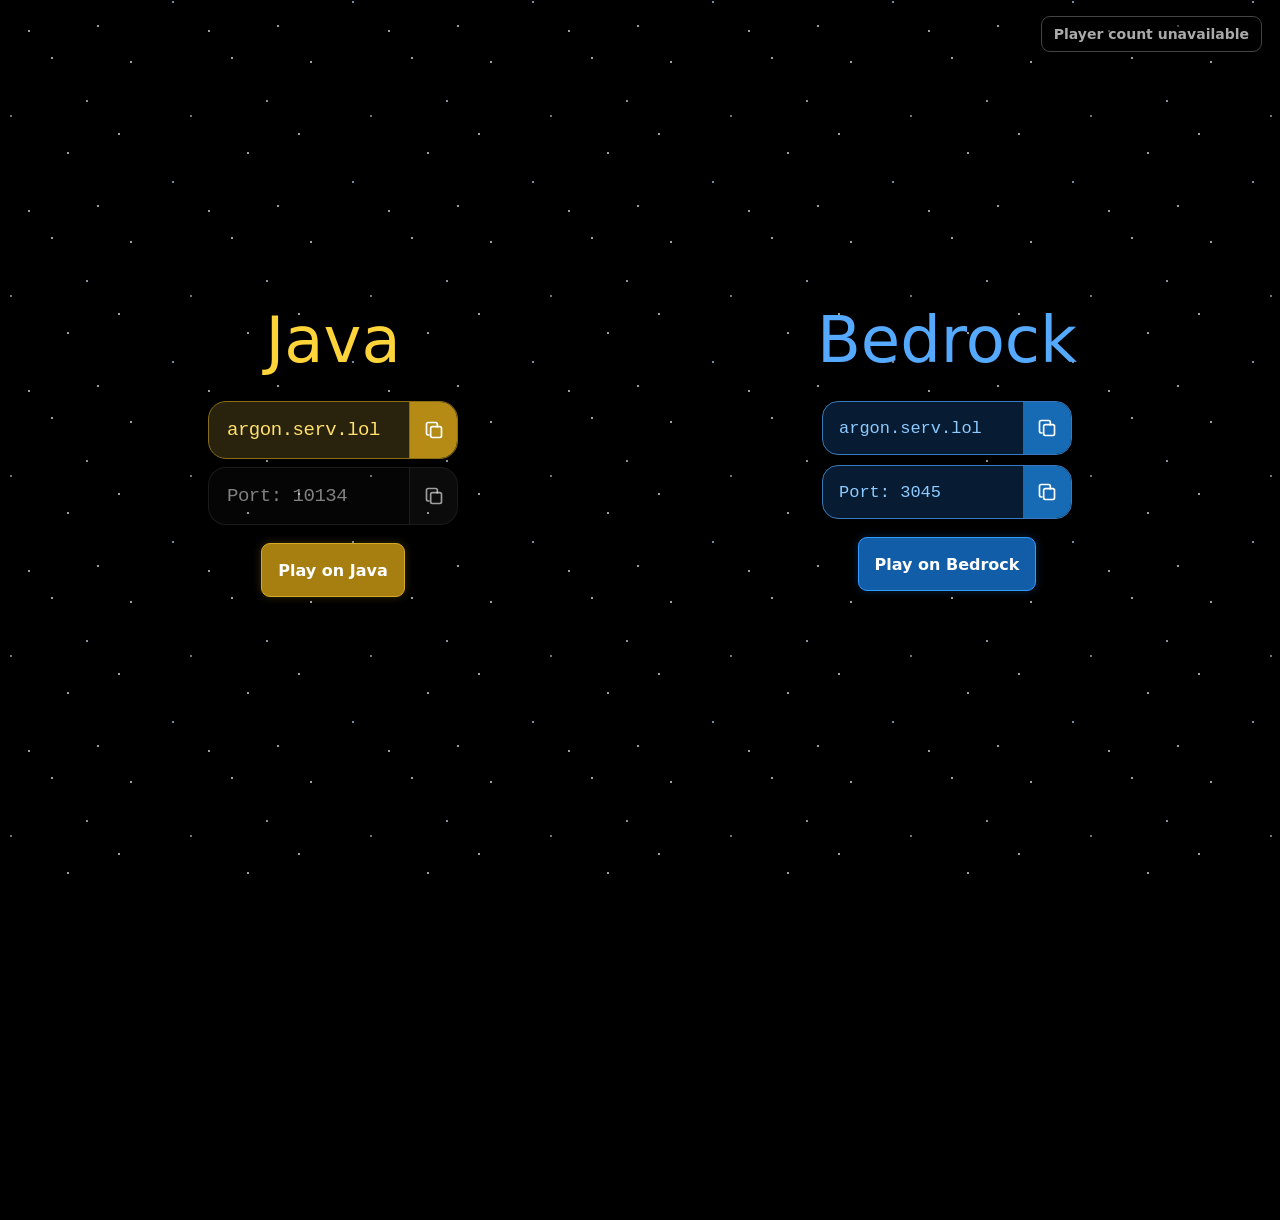
<file: index.html>
<!doctype html>
<html lang="en"><head><meta charset="utf-8"><meta name="viewport" content="width=device-width, initial-scale=1"><meta name="theme-color" content="#252525"><meta name="description" content="Connect to the argon minecraft server on java or bedrock."><title>argon — minecraft server</title><link rel="stylesheet" href="styles.css?v=13"></head><body>
<button id="player-count" type="button" aria-haspopup="dialog" aria-controls="players-panel" aria-expanded="false">… players online</button>
<section id="players-panel" role="region" aria-label="Online players" aria-hidden="true"><header><strong>Players online</strong><div class="players-header-actions"><button id="players-refresh" type="button" aria-label="Refresh player list" title="Refresh">↻</button><button id="players-close" type="button" aria-label="Close player list">×</button></div></header><div id="players-list"><p class="players-empty">Loading players…</p></div></section>

<main>
<section class="servers" aria-label="server addresses"><div class="server java"><h2>Java</h2><button class="copy-unit address java-copy" type="button" data-copy="argon.serv.lol" aria-label="Copy Java server address"><span class="java-copy__text">argon.serv.lol</span><span class="java-copy__icon" aria-hidden="true"><svg viewBox="0 0 24 24" width="20" height="20" fill="none" stroke="currentColor" stroke-width="2" stroke-linecap="round" stroke-linejoin="round"><rect x="8" y="8" width="13" height="13" rx="2"/><path d="M16 8V5a2 2 0 0 0-2-2H5a2 2 0 0 0-2 2v11a2 2 0 0 0 2 2h1"/></svg></span></button><button class="copy-unit port java-copy" type="button" data-copy="10134" aria-label="Copy Java port"><span class="java-copy__text">Port: 10134</span><span class="port-info" aria-hidden="true">You don’t need the port for Java!</span><span class="java-copy__icon" aria-hidden="true"><svg viewBox="0 0 24 24" width="20" height="20" fill="none" stroke="currentColor" stroke-width="2" stroke-linecap="round" stroke-linejoin="round"><rect x="8" y="8" width="13" height="13" rx="2"/><path d="M16 8V5a2 2 0 0 0-2-2H5a2 2 0 0 0-2 2v11a2 2 0 0 0 2 2h1"/></svg></span></button><a class="launch java-launch" href="minecraft://">Play on Java</a></div>
<div class="server bedrock"><h2>Bedrock</h2><div class="bedrock-details"><button class="copy-unit address bedrock-copy" type="button" data-copy="argon.serv.lol"><span class="copy-label">argon.serv.lol</span><span class="copy-icon" aria-hidden="true"><svg viewBox="0 0 24 24" width="20" height="20" fill="none" stroke="currentColor" stroke-width="2" stroke-linecap="round" stroke-linejoin="round"><rect x="8" y="8" width="13" height="13" rx="2"/><path d="M16 8V5a2 2 0 0 0-2-2H5a2 2 0 0 0-2 2v11a2 2 0 0 0 2 2h1"/></svg></span></button><button class="copy-unit port bedrock-copy" type="button" data-copy="3045"><span class="copy-label">Port: 3045</span><span class="copy-icon" aria-hidden="true"><svg viewBox="0 0 24 24" width="20" height="20" fill="none" stroke="currentColor" stroke-width="2" stroke-linecap="round" stroke-linejoin="round"><rect x="8" y="8" width="13" height="13" rx="2"/><path d="M16 8V5a2 2 0 0 0-2-2H5a2 2 0 0 0-2 2v11a2 2 0 0 0 2 2h1"/></svg></span></button></div><a class="launch" href="minecraft://?addExternalServer=argon,argon.serv.lol:3045">Play on Bedrock</a></div></section></main>
<script src="script.js?v=12" defer></script></body></html>
</file>
<file: styles.css>
:root{color-scheme:dark;--bg:#252525;--text:#f2f2f2;--muted:#a3a3a3;--border:#444}
*{box-sizing:border-box}html,body{margin:0;min-height:100%;height:100%;overflow:hidden}
body{min-height:100vh;height:100vh;background:var(--bg);color:var(--text);font-family:Inter,system-ui,sans-serif;padding:24px;overflow:hidden}
main{width:100%;height:calc(100vh - 48px);min-height:0;margin:0 auto;display:flex;align-items:center;justify-content:center}
 .servers{width:min(100%,1100px);margin:0 auto;}
[hidden]{display:none!important}
.servers{display:grid;grid-template-columns:repeat(2,minmax(0,1fr));gap:clamp(60px,10vw,140px);text-align:center}
h2{font-size:clamp(42px,6vw,64px);font-weight:500;margin:0 0 24px}
.java h2{color:#ffd43b}.bedrock h2{color:#55aaff}
.copy-unit,.launch{display:inline-flex;align-items:center;justify-content:center;min-height:54px;padding:12px 16px;border-radius:9px;border:1px solid #505050;background:#303030;color:var(--text);font:inherit;text-decoration:none;cursor:pointer}
.address,.port{font-family:ui-monospace,Menlo,monospace;font-size:clamp(16px,2.5vw,23px)}
.bedrock-details{display:flex;flex-direction:column;align-items:center;gap:10px}
.bedrock .address,.bedrock .port{border-color:#3979b8}
.launch{margin:18px auto 0;display:flex;width:max-content;background:#125da8;color:#fff;border-color:#369bff;box-shadow:0 0 14px #168bff77;font-weight:650}
.launch:hover{background:#0878d1;box-shadow:0 0 20px #168bffbb}
#toast{position:fixed;top:20px;right:20px;padding:12px 18px;border:1px solid var(--border);border-radius:9px;background:#303030;opacity:0;pointer-events:none;z-index:20}
#toast.show{opacity:1}
.apply-fab{position:fixed;left:24px;bottom:24px;width:62px;height:62px;border:1px solid #369bff;border-radius:50%;background:#125da8;color:#fff;font-size:35px;line-height:1;cursor:pointer;box-shadow:0 0 18px #168bff66;transition:transform .2s,box-shadow .2s;z-index:30}
body.form-open .apply-fab{visibility:hidden;pointer-events:none}
.apply-fab:hover{transform:scale(1.08);box-shadow:0 0 25px #168bff99}
.apply-overlay{position:fixed;inset:0;display:flex;align-items:flex-end;justify-content:flex-start;padding:24px;background:#0008;opacity:0;visibility:hidden;pointer-events:none;transition:opacity .25s,visibility .25s;z-index:25}
.apply-overlay.open{opacity:1;visibility:visible;pointer-events:auto}
.apply-panel{position:relative;width:min(440px,100%);max-height:calc(100vh - 48px);overflow:auto;padding:30px;border:1px solid #4b4b4b;border-radius:18px;background:#2b2b2b;box-shadow:0 18px 60px #0008;transform:translateY(35px) scale(.96);transform-origin:bottom left;opacity:0;transition:transform .32s cubic-bezier(.2,.8,.2,1),opacity .25s}
.apply-overlay.open .apply-panel{transform:translateY(0) scale(1);opacity:1}
.apply-panel h1{font-size:30px;font-weight:550;margin:0 0 8px}
.apply-panel .intro{color:#aaa;margin:0 0 24px}
.apply-close{position:absolute;right:14px;top:12px;width:34px;height:34px;border:0;border-radius:50%;background:#3b3b3b;color:#ddd;font-size:25px;cursor:pointer}
.application-form{display:grid;gap:16px}
.application-form label{display:grid;gap:8px;color:#ddd;font-size:14px}
.application-form input,.application-form textarea,.application-form select{width:100%;padding:12px;border:1px solid #505050;border-radius:8px;background:#202020;color:#f2f2f2;font:inherit}
.application-form button{border:1px solid #369bff;border-radius:8px;padding:13px;background:#125da8;color:white;font:inherit;font-weight:650;cursor:pointer}
.application-form button:hover{background:#0878d1}
.optional{color:#999;font-weight:400}
@media(max-width:560px){.servers{grid-template-columns:1fr;gap:48px}h2{font-size:46px}.apply-fab{left:18px;bottom:18px}.apply-overlay{padding:12px}.apply-panel{max-height:calc(100vh - 24px);padding:24px}}
@media(prefers-reduced-motion:reduce){.apply-panel,.apply-overlay,.apply-fab{transition:none}}

.back-argonplat{position:fixed;top:18px;right:20px;z-index:10;padding:10px 14px;border:1px solid #505050;border-radius:9px;background:#303030;color:#ddd;font-size:14px;text-decoration:none;transition:background .2s,border-color .2s}\n.back-argonplat:hover{background:#3b3b3b;border-color:#666}\n
.useless-button{position:fixed;top:20px;left:20px;z-index:10;width:48px;height:48px;display:flex;align-items:center;justify-content:center;border:1px solid #555;border-radius:50%;background:#303030;color:#f2f2f2;font-size:24px;font-weight:700;text-decoration:none;box-shadow:0 0 0 rgba(0,0,0,0);transition:transform .22s ease,background .22s ease,border-color .22s ease,box-shadow .22s ease,color .22s ease}\n.useless-button:hover{transform:rotate(12deg) scale(1.12);background:#125da8;border-color:#369bff;color:#fff;box-shadow:0 0 20px #168bff88}\n.useless-button:active{transform:scale(.96)}\n

/* Deep-space background with continuously drifting, twinkling stars */
:root{--bg:#000}
body{background:#000;isolation:isolate}
/* Lightweight animated starfield: one oversized repeating layer.
   The movement ends after exactly one tile, so the loop is seamless.
   Only transform and opacity animate; there are no filters or per-star elements. */
body::before{
  content:"";
  position:fixed;
  inset:-320px;
  z-index:-1;
  pointer-events:none;
  background-repeat:repeat;
  background-size:320px 320px;
  background-image:
    radial-gradient(1px 1px at 22px 34px,#ffffff 98%,transparent),
    radial-gradient(1px 1px at 91px 82px,#dbeafe 98%,transparent),
    radial-gradient(1.5px 1.5px at 176px 28px,#ffffff 98%,transparent),
    radial-gradient(1px 1px at 267px 104px,#ffffffaa 98%,transparent),
    radial-gradient(1px 1px at 44px 193px,#ffffff 98%,transparent),
    radial-gradient(1.5px 1.5px at 143px 156px,#ffffff 98%,transparent),
    radial-gradient(1px 1px at 244px 219px,#bfdbfe 98%,transparent),
    radial-gradient(1px 1px at 91px 282px,#ffffff 98%,transparent),
    radial-gradient(1.5px 1.5px at 297px 294px,#ffffff 98%,transparent);
  opacity:.62;
  animation:stars-drift 120s linear infinite;
}
@keyframes stars-drift{
  0%,100%{transform:translate3d(0,0,0);opacity:.55}
  50%{transform:translate3d(160px,160px,0);opacity:.78}
}
@media(prefers-reduced-motion:reduce){
  body::before{animation:none}
}

/* Java address copy button: clipboard icon slides over, then expands on hover */
.java-copy{position:relative;width:250px;max-width:100%;height:58px;padding:0 48px 0 18px;overflow:hidden;border-radius:18px!important;border:1px solid #8a6d17;background:#29230e;color:#ffe16a;justify-content:flex-start;transition:background .3s,border-color .3s}
.java-copy__text{display:block;white-space:nowrap;transition:opacity .2s,color .2s}
.java-copy__icon{position:absolute;right:0;top:0;height:100%;width:48px;display:flex;align-items:center;justify-content:center;background:#b58b16;color:#fff;border-left:1px solid #8a6d17;border-radius:0 17px 17px 0;transition:background .2s}
.java-copy:hover{background:#211b08;border-color:#b58b16}
.java-copy:hover .java-copy__text{opacity:0}
.java-copy:hover .java-copy__icon{width:48px;border-left:1px solid #8a6d17;border-radius:0 17px 17px 0;background:#a77f10}
.java-copy:hover::after{content:"Copy to clipboard";position:absolute;inset:0 48px 0 0;display:flex;align-items:center;justify-content:center;color:#fff;font:600 15px Inter,system-ui,sans-serif;letter-spacing:.01em}
.bedrock-copy{position:relative;width:250px;max-width:100%;height:54px;padding:0 16px;overflow:hidden;border-radius:16px!important;border:1px solid #2879c7;background:#071c32;color:#8ccaff;justify-content:flex-start;transition:background .25s,border-color .25s}
.copy-label{white-space:nowrap;font-size:clamp(13px,2vw,17px);transition:opacity .2s}
.copy-icon{position:absolute;right:0;top:0;height:100%;width:48px;display:flex;align-items:center;justify-content:center;background:#176bb4;color:#fff;border-radius:0 15px 15px 0;transition:width .28s,background .2s}
.bedrock-copy:hover{background:#06172a;border-color:#3998ed}
.bedrock-copy:hover .copy-label{opacity:0}
.bedrock-copy:hover .copy-icon{width:48px;background:#125da8}
.bedrock-copy:hover::after{content:"Copy to clipboard";position:absolute;inset:0 48px 0 0;display:flex;align-items:center;justify-content:center;color:#fff;font:600 14px Inter,system-ui,sans-serif}
.java-copy.copied,.bedrock-copy.copied{background:#092719!important;border-color:#35c875!important;color:#9af0bb!important}
.java-copy.copied .java-copy__icon,.bedrock-copy.copied .copy-icon{background:#159447!important}
.java-copy.copied:hover::after,.bedrock-copy.copied:hover::after{content:"Copied!"}
.java-copy.copied:hover .java-copy__icon,.bedrock-copy.copied:hover .copy-icon{background:#159447!important}
.java-copy:active .java-copy__icon{background:#88670c}

/* Keep the copy icon fixed; fit the address text without collision */
.java-copy .java-copy__text{font-size:clamp(14px,2.1vw,19px);letter-spacing:-.025em;white-space:nowrap}
.java-copy:hover .java-copy__text{opacity:0}
.java-copy.copied:hover .java-copy__icon{background:#159447!important;border-left-color:#159447}

/* Java launch button matches Bedrock button, in Java gold */
.java-launch{background:#a77f10;color:#fff;border-color:#d6aa25;box-shadow:0 0 14px #ffd43b44}
.java-launch:hover{background:#c09516;box-shadow:0 0 20px #ffd43b77}

/* Small blue Java port info tooltip */
.java h2{display:flex;align-items:center;justify-content:center;gap:10px;margin-bottom:24px}
.info-tip{position:relative;display:inline-flex;align-items:center;justify-content:center;flex:0 0 17px;width:17px;height:17px;border:1px solid #2498ff;border-radius:50%;background:#0878d1;color:#fff;font:700 11px/1 system-ui,sans-serif;cursor:help;vertical-align:middle}
.info-tip::after{content:attr(data-tooltip);position:absolute;left:50%;top:calc(100% + 9px);transform:translate(-50%,-4px);width:max-content;max-width:220px;padding:8px 11px;border:1px solid #2587d7;border-radius:8px;background:#09213a;color:#d7edff;font:500 12px/1.35 Inter,system-ui,sans-serif;white-space:normal;opacity:0;visibility:hidden;pointer-events:none;transition:opacity .15s,transform .15s;z-index:40}
.info-tip:hover::after,.info-tip:focus-visible::after{opacity:1;visibility:visible;transform:translate(-50%,0)}

/* Match Java address/port vertical spacing to Bedrock */
.java .java-copy+.java-copy{margin-top:8px}
.java .java-launch{margin-top:18px}

/* Java port is neutral gray; hover explains that Java needs no port */
.java .java-copy.port{background:#252525;border-color:#555;color:#c7c7c7}
.java .java-copy.port .java-copy__icon{background:#4a4a4a;border-left-color:#555;color:#fff}
.java .java-copy.port:hover{background:#202020;border-color:#777}
.java .java-copy.port:hover .java-copy__icon{background:#555;border-left-color:#555}
.java .java-copy.port:hover::after{content:"you dont need the port for java!";font-size:12px;white-space:nowrap}
.java .java-copy.port.copied{background:#092719!important;border-color:#35c875!important;color:#9af0bb!important}
.java .java-copy.port.copied .java-copy__icon{background:#159447!important;border-left-color:#159447!important}

/* Java port is neutral gray; tooltip appears over the port on hover */
.java .java-copy.port{background:#252525;color:#d2d2d2;border-color:#555}
.java .java-copy.port .java-copy__icon{background:#484848;border-left-color:#555}
.java .java-copy.port:hover{background:#202020;border-color:#777}
.java .java-copy.port:hover .java-copy__icon{background:#484848;border-left-color:#555}
.java .java-copy.port.copied{background:#092719!important;border-color:#35c875!important;color:#9af0bb!important}
.java .java-copy.port.copied .java-copy__icon{background:#159447!important;border-left-color:#159447!important}
.port-info{position:absolute;left:50%;bottom:calc(100% + 9px);transform:translate(-50%,4px);width:max-content;max-width:230px;padding:8px 11px;border:1px solid #555;border-radius:8px;background:#292929;color:#eee;font:500 12px/1.35 Inter,system-ui,sans-serif;white-space:normal;opacity:0;visibility:hidden;pointer-events:none;transition:opacity .15s,transform .15s;z-index:40}
.java .java-copy.port:hover .port-info,.java .java-copy.port:focus-visible .port-info{opacity:1;visibility:visible;transform:translate(-50%,0)}

/* Make Java port button more translucent */
.java .java-copy.port{background:rgba(100,100,100,.22);border-color:rgba(180,180,180,.35)}
.java .java-copy.port .java-copy__icon{background:rgba(130,130,130,.28);border-left-color:rgba(180,180,180,.3)}
.java .java-copy.port:hover{background:rgba(110,110,110,.3);border-color:rgba(200,200,200,.5)}
.java .java-copy.port:hover .java-copy__icon{background:rgba(145,145,145,.35)}

/* Performance tuning: smaller composited layers and minimal hover effects */
.apply-panel{box-shadow:0 12px 32px #0007}
.apply-fab{box-shadow:0 0 12px #168bff44}
.launch{box-shadow:0 0 8px #168bff44}
.java-launch{box-shadow:0 0 8px #ffd43b33}

/* Extra translucent Java port button */
.java .java-copy.port{background:rgba(95,95,95,.12);border-color:rgba(180,180,180,.22);color:rgba(230,230,230,.8)}
.java .java-copy.port .java-copy__icon{background:rgba(125,125,125,.16);border-left-color:rgba(180,180,180,.18)}
.java .java-copy.port:hover{background:rgba(110,110,110,.2);border-color:rgba(200,200,200,.32)}
.java .java-copy.port:hover .java-copy__icon{background:rgba(145,145,145,.24)}


/* Java port: very transparent by default; fully opaque only on hover */
.java .java-copy.port{background:rgba(95,95,95,.06);border-color:rgba(180,180,180,.12);color:rgba(230,230,230,.55)}
.java .java-copy.port .java-copy__icon{background:rgba(125,125,125,.06);border-left-color:rgba(180,180,180,.1);color:rgba(255,255,255,.6)}
.java .java-copy.port:hover,.java .java-copy.port:focus-visible{background:rgba(95,95,95,1);border-color:rgba(200,200,200,1);color:#fff}
.java .java-copy.port:hover .java-copy__icon,.java .java-copy.port:focus-visible .java-copy__icon{background:rgba(125,125,125,1);border-left-color:rgba(200,200,200,1);color:#fff}

/* Keep optional Discord note inline with its label */
.application-form label:has(.optional){display:block}
.application-form label .optional{display:inline;margin-left:6px}

.application-status{margin:0;font-size:13px;line-height:1.4;color:#bdbdbd}
.application-status.success{color:#78e6a4}
.application-status.error{color:#ff8585}
.application-form button:disabled{opacity:.65;cursor:wait}

/* Whitelist application guidance panel */
.apply-panel{width:min(980px,calc(100vw - 48px))}
.application-layout{display:grid;grid-template-columns:minmax(0,1fr) minmax(260px,.78fr);gap:24px;align-items:stretch}
.application-content{min-width:0}
.application-info{align-self:stretch;padding:22px;border:1px solid #454545;border-radius:12px;background:#242424;color:#c9c9c9}
.application-info h2{margin:0 0 16px;font-size:20px;color:#f1f1f1}
.application-info p{margin:0 0 14px;line-height:1.55;font-size:14px}
.application-info p:last-child{margin-bottom:0;color:#aaa}
@media(max-width:700px){.apply-panel{width:min(520px,100%)}.application-layout{grid-template-columns:1fr;gap:18px}.application-info{padding:18px}}

/* Correct application/info two-column proportions */
.apply-panel{width:min(820px,calc(100vw - 48px))}
.application-layout{grid-template-columns:minmax(0,440px) minmax(240px,1fr);gap:22px;align-items:start}
.application-content{width:100%;max-width:440px}
.application-info{width:100%;box-sizing:border-box}
@media(max-width:760px){.apply-panel{width:min(520px,100%)}.application-layout{grid-template-columns:1fr}.application-content{max-width:none}}

/* Definitive application modal layout: fixed form column + visible info column */
.apply-overlay .apply-panel{box-sizing:border-box!important;width:min(900px,calc(100vw - 48px))!important}
.apply-overlay .application-layout{display:grid!important;grid-template-columns:minmax(0,440px) minmax(0,1fr)!important;gap:24px!important;align-items:start!important}
.apply-overlay .application-content{width:100%!important;max-width:440px!important;min-width:0!important}
.apply-overlay .application-info{display:block!important;visibility:visible!important;opacity:1!important;min-width:0!important;width:100%!important;box-sizing:border-box!important}
@media(max-width:760px){.apply-overlay .apply-panel{width:min(520px,calc(100vw - 24px))!important}.apply-overlay .application-layout{grid-template-columns:minmax(0,1fr)!important}.apply-overlay .application-content{max-width:none!important}}

/* Compact application modal height */
.apply-overlay .apply-panel{padding:22px!important;max-height:calc(100vh - 36px)!important}
.apply-overlay .application-info{padding:16px!important}
.apply-overlay .application-info h2{margin-bottom:10px!important}
.apply-overlay .application-info p{font-size:13px!important;line-height:1.35!important;margin-bottom:9px!important}
.apply-overlay .application-info p:last-child{margin-bottom:0!important}
.apply-overlay .application-content .application-form label{margin-bottom:12px!important}
.apply-overlay .application-content h1{margin-bottom:6px!important}

/* Actually halve the modal's desktop width */
.apply-overlay .apply-panel{width:min(560px,calc(100vw - 28px))!important;max-width:560px!important;box-sizing:border-box!important}
.apply-overlay .application-layout{grid-template-columns:minmax(0,1fr)!important;gap:16px!important}
.apply-overlay .application-content{max-width:none!important;width:100%!important}
.apply-overlay .application-info{width:100%!important}

/* Make whitelist modal 25% shorter */
.apply-overlay .apply-panel{max-height:75vh!important;overflow-y:auto!important}

/* Correct modal width: reduce current 560px by 25%; leave height untouched */
.apply-overlay .apply-panel{width:min(420px,calc(100vw - 28px))!important;max-width:420px!important}

/* Application info hover icon outside the modal, top-right */
.apply-panel{position:relative}
.apply-help{position:absolute;right:-17px;top:-17px;width:34px;height:34px;border:2px solid #1688ff;border-radius:50%;background:#0878e8;color:#fff;font:bold 20px/1 Arial;display:grid;place-items:center;cursor:help;z-index:20;padding:0}
.apply-help-tip{display:none;position:absolute;top:42px;right:0;width:min(330px,calc(100vw - 36px));padding:15px 16px;background:#202020;color:#eee;border:1px solid #1688ff;border-radius:10px;box-shadow:0 8px 28px #0009;font:14px/1.5 Arial;text-align:left;white-space:normal}
.apply-help:hover .apply-help-tip,.apply-help:focus-visible .apply-help-tip{display:block}
.application-info{display:none!important}

/* Make the help icon visible outside the panel edge (not clipped) */
.apply-overlay .apply-panel{overflow:visible!important}
.apply-overlay .apply-help{top:-16px!important;right:-16px!important;display:grid!important;visibility:visible!important;opacity:1!important}
.apply-overlay .apply-help-tip{z-index:9999!important}

/* Info icon is a sibling of the scrollable panel, so the panel cannot clip it */
.apply-card-wrap{position:relative;width:min(420px,calc(100vw - 28px));max-width:420px;overflow:visible}
.apply-card-wrap .apply-panel{width:100%!important;max-width:100%!important;overflow-x:hidden!important;overflow-y:auto!important}
.apply-card-wrap .apply-help{position:absolute!important;top:-16px!important;right:-16px!important;width:34px!important;height:34px!important;display:grid!important;place-items:center!important;z-index:100!important;border:2px solid #1688ff!important;border-radius:50%!important;background:#0878e8!important;color:#fff!important;font:bold 20px/1 Arial!important;cursor:help!important;padding:0!important;visibility:visible!important;opacity:1!important}
.apply-card-wrap .apply-help-tip{display:none;position:absolute;top:42px;right:0;width:min(330px,calc(100vw - 36px));padding:15px 16px;background:#202020;color:#eee;border:1px solid #1688ff;border-radius:10px;box-shadow:0 8px 28px #0009;font:14px/1.5 Arial;text-align:left;white-space:normal;z-index:101}
.apply-card-wrap .apply-help:hover .apply-help-tip,.apply-card-wrap .apply-help:focus-visible .apply-help-tip{display:block}

.apply-card-wrap .apply-help{top:24px!important;right:-54px!important;width:40px!important;height:40px!important;border:2px solid #69b5ff!important;background:#0878e8!important;box-shadow:0 0 0 4px #000,0 4px 14px #000b!important;font-size:23px!important}
.apply-overlay{background:rgba(0,0,0,.70)!important}


/* Main: keep the page much more visible behind the open application */
.apply-overlay{background:rgba(0,0,0,.28)!important}


/* Main: make the application backdrop nearly clear */
.apply-overlay{background:rgba(0,0,0,.08)!important}

/* Main: subtle entrance and one-time golden info-button burst */
@keyframes argonPageEnter{from{opacity:0;transform:translateY(12px)}to{opacity:1;transform:translateY(0)}}
body{animation:argonPageEnter .55s ease-out both}
.apply-help{animation:argonInfoGold 2.7s ease-out both!important;position:relative}
@keyframes argonInfoGold{
  0%,100%{background:#0878e8!important;border-color:#69b5ff!important;box-shadow:0 0 0 4px #000,0 4px 14px #000b!important}
  8%,78%{background:#e7ad27!important;border-color:#ffe58a!important;box-shadow:0 0 10px 5px #ffcf4d99,0 0 26px 10px #ffc83d66!important;color:#fff!important}
}
.apply-help::before,.apply-help::after{content:"✦";position:absolute;pointer-events:none;color:#ffe58a;font-size:15px;opacity:0;animation:argonSpark 1.05s ease-out 0s 2}
.apply-help::before{left:-3px;top:0;--sx:-25px;--sy:-24px}
.apply-help::after{right:-2px;bottom:0;--sx:26px;--sy:24px;animation-delay:.12s}
@keyframes argonSpark{0%{opacity:0;transform:scale(.2) translate(0,0)}15%{opacity:1}100%{opacity:0;transform:scale(.8) translate(var(--sx),var(--sy))}}
@media(prefers-reduced-motion:reduce){body{animation:none}.apply-help,.apply-help::before,.apply-help::after{animation:none!important}}


/* Mobile: let the server list scroll naturally and keep the application button viewport-fixed */
@media(max-width:560px){
  html,body{height:auto!important;min-height:100%!important;overflow-x:hidden!important;overflow-y:auto!important}
  body{height:auto!important;min-height:100svh!important;padding:24px 18px 100px!important}
  main{height:auto!important;min-height:0!important;display:block!important}
  .servers{display:grid!important;grid-template-columns:minmax(0,1fr)!important;gap:100px!important;width:100%!important}
  .server{width:100%!important}
  .apply-fab{position:fixed!important;left:18px!important;bottom:18px!important;z-index:1000!important}
}

/* Mobile application: place the info circle inside the card's top-right corner */
@media(max-width:560px){
  .apply-card-wrap .apply-help{top:18px!important;right:18px!important;width:38px!important;height:38px!important;z-index:110!important}
  .apply-card-wrap .apply-panel{padding-top:58px!important}
  .apply-card-wrap .apply-help-tip{right:0!important;top:44px!important;width:min(300px,calc(100vw - 72px))!important}
}
/* Remove Android's square tap-highlight overlay on pressed controls */
a,button,[role="button"],input,textarea,select{-webkit-tap-highlight-color:transparent}

/* Force genuine document scrolling on phones */
@media(max-width:560px){
 html{height:auto!important;overflow-y:scroll!important;overscroll-behavior-y:auto!important}
 body{height:auto!important;min-height:100vh!important;min-height:100dvh!important;overflow:visible!important;overflow-y:visible!important}
 main{height:auto!important;overflow:visible!important}
 .servers{padding-bottom:32px!important}
}

/* Mobile compact layout: fit server sections more comfortably on phone screens */
@media(max-width:560px){
 body{padding:14px 14px 76px!important}
 .servers{gap:42px!important}
 h2{font-size:38px!important;margin-bottom:16px!important}
 .java-copy,.bedrock-copy{height:48px!important;border-radius:14px!important}
 .java-copy{width:min(100%,270px)!important}
 .bedrock-details{gap:8px!important}
 .bedrock-copy{width:min(100%,270px)!important}
 .address,.port{font-size:16px!important}
 .java-copy__text,.copy-label{font-size:16px!important}
 .launch{margin-top:12px!important;min-height:48px!important;padding:10px 14px!important;font-size:16px!important}
 .apply-fab{width:54px!important;height:54px!important;font-size:30px!important;left:14px!important;bottom:14px!important}
}

@media(max-width:560px){
 .apply-card-wrap .apply-help{left:18px!important;right:auto!important;top:18px!important}
}

/* Mobile fixed application launcher and denser all-over starfield */
@media(max-width:560px){
 .apply-fab{position:fixed!important;left:14px!important;bottom:14px!important;right:auto!important;z-index:9999!important}
}
body::before{
 background-size:180px 180px!important;
 background-image:
  radial-gradient(1px 1px at 12px 18px,#fff 98%,transparent),
  radial-gradient(1px 1px at 47px 61px,#dbeafe 98%,transparent),
  radial-gradient(1.5px 1.5px at 91px 22px,#fff 98%,transparent),
  radial-gradient(1px 1px at 151px 76px,#ffffffbb 98%,transparent),
  radial-gradient(1px 1px at 28px 113px,#fff 98%,transparent),
  radial-gradient(1.5px 1.5px at 79px 94px,#fff 98%,transparent),
  radial-gradient(1px 1px at 133px 142px,#bfdbfe 98%,transparent),
  radial-gradient(1px 1px at 58px 166px,#fff 98%,transparent),
  radial-gradient(1.5px 1.5px at 169px 171px,#fff 98%,transparent)!important;
}

/* Mobile: disable page scrolling entirely */
@media(max-width:560px){
 html,body{height:100%!important;min-height:100%!important;overflow:hidden!important;overscroll-behavior:none!important}
 body{height:100dvh!important;min-height:0!important}
 main{height:calc(100dvh - 90px)!important;overflow:hidden!important}
 .servers{padding-bottom:0!important}
}

/* Disable page scrolling entirely on mobile */
@media(max-width:560px){
 html,body{height:100%!important;min-height:0!important;overflow:hidden!important;overscroll-behavior:none!important}
 body{height:100dvh!important;min-height:100dvh!important;padding:14px!important}
 main{height:calc(100dvh - 28px)!important;overflow:hidden!important}
 .servers{padding-bottom:0!important}
}

/* Live player count in the top-right corner */
#player-count{position:fixed;top:16px;right:18px;z-index:15;padding:8px 12px;border:1px solid #3d7db8;border-radius:9px;background:#0008;color:#b9dcff;font:600 14px/1.3 Inter,system-ui,sans-serif;text-align:right;pointer-events:none}
#player-count.offline{color:#aaa;border-color:#444}
@media(max-width:560px){#player-count{top:10px;right:10px;padding:6px 9px;font-size:12px}}

/* Clickable live player count and compact scrollable player popup */
#player-count{pointer-events:auto!important;cursor:pointer!important}
#player-count:hover{background:#10243a;border-color:#6bb8ff}
#players-panel{position:fixed;top:58px;right:18px;z-index:50;width:min(300px,calc(100vw - 28px));max-height:min(440px,calc(100dvh - 90px));display:flex;flex-direction:column;border:1px solid #3d7db8;border-radius:13px;background:rgba(12,16,23,.96);color:#eaf4ff;box-shadow:0 14px 40px #0009;opacity:0;visibility:hidden;transform:translateY(-8px);pointer-events:none;transition:opacity .18s,transform .18s,visibility .18s;backdrop-filter:blur(10px)}
#players-panel.open{opacity:1;visibility:visible;transform:translateY(0);pointer-events:auto}
#players-panel header{display:flex;align-items:center;justify-content:space-between;padding:12px 14px;border-bottom:1px solid #273b50;font-size:14px}
#players-close{width:28px;height:28px;border:0;border-radius:7px;background:#1c2b3a;color:#d9ecff;font-size:22px;line-height:1;cursor:pointer}
#players-list{overflow-y:auto;overscroll-behavior:contain;padding:7px;min-height:50px}
.player-row{display:flex;align-items:center;gap:10px;padding:8px;border-radius:8px}
.player-row:hover{background:#ffffff0b}
.player-avatar{width:32px;height:32px;flex:0 0 32px;border-radius:5px;image-rendering:pixelated;background:#202b37}
.player-name{overflow:hidden;text-overflow:ellipsis;white-space:nowrap;font:500 14px/1.3 ui-monospace,Menlo,monospace}
.players-empty{margin:8px;padding:10px;color:#9eafc1;font-size:13px;line-height:1.5}
@media(max-width:560px){#players-panel{top:48px;right:10px;width:min(290px,calc(100vw - 20px));max-height:calc(100dvh - 70px)}}

/* Player popup header controls */
.players-header-actions{display:flex;align-items:center;gap:7px}
#players-refresh,#players-close{display:grid;place-items:center;width:29px;height:29px;border:0;border-radius:7px;background:#1c2b3a;color:#d9ecff;font-size:20px;line-height:1;cursor:pointer}
#players-refresh{font-size:23px}
#players-refresh:hover,#players-close:hover{background:#29445f}
#players-refresh.refreshing{animation:playerRefreshSpin .7s linear infinite}
#players-refresh:disabled{opacity:.6;cursor:wait}
@keyframes playerRefreshSpin{to{transform:rotate(360deg)}}
@media(prefers-reduced-motion:reduce){#players-refresh.refreshing{animation:none}}

/* Keep the application help tooltip within the right edge on mobile */
@media(max-width:560px){
 .apply-card-wrap .apply-help{
  left:auto!important;
  right:0!important;
  top:18px!important;
  max-width:calc(100vw - 28px)!important;
  width:max-content!important;
 }
 .apply-card-wrap .apply-help::before,
 .apply-card-wrap .apply-help::after{left:auto!important;right:22px!important}
}
</file>
